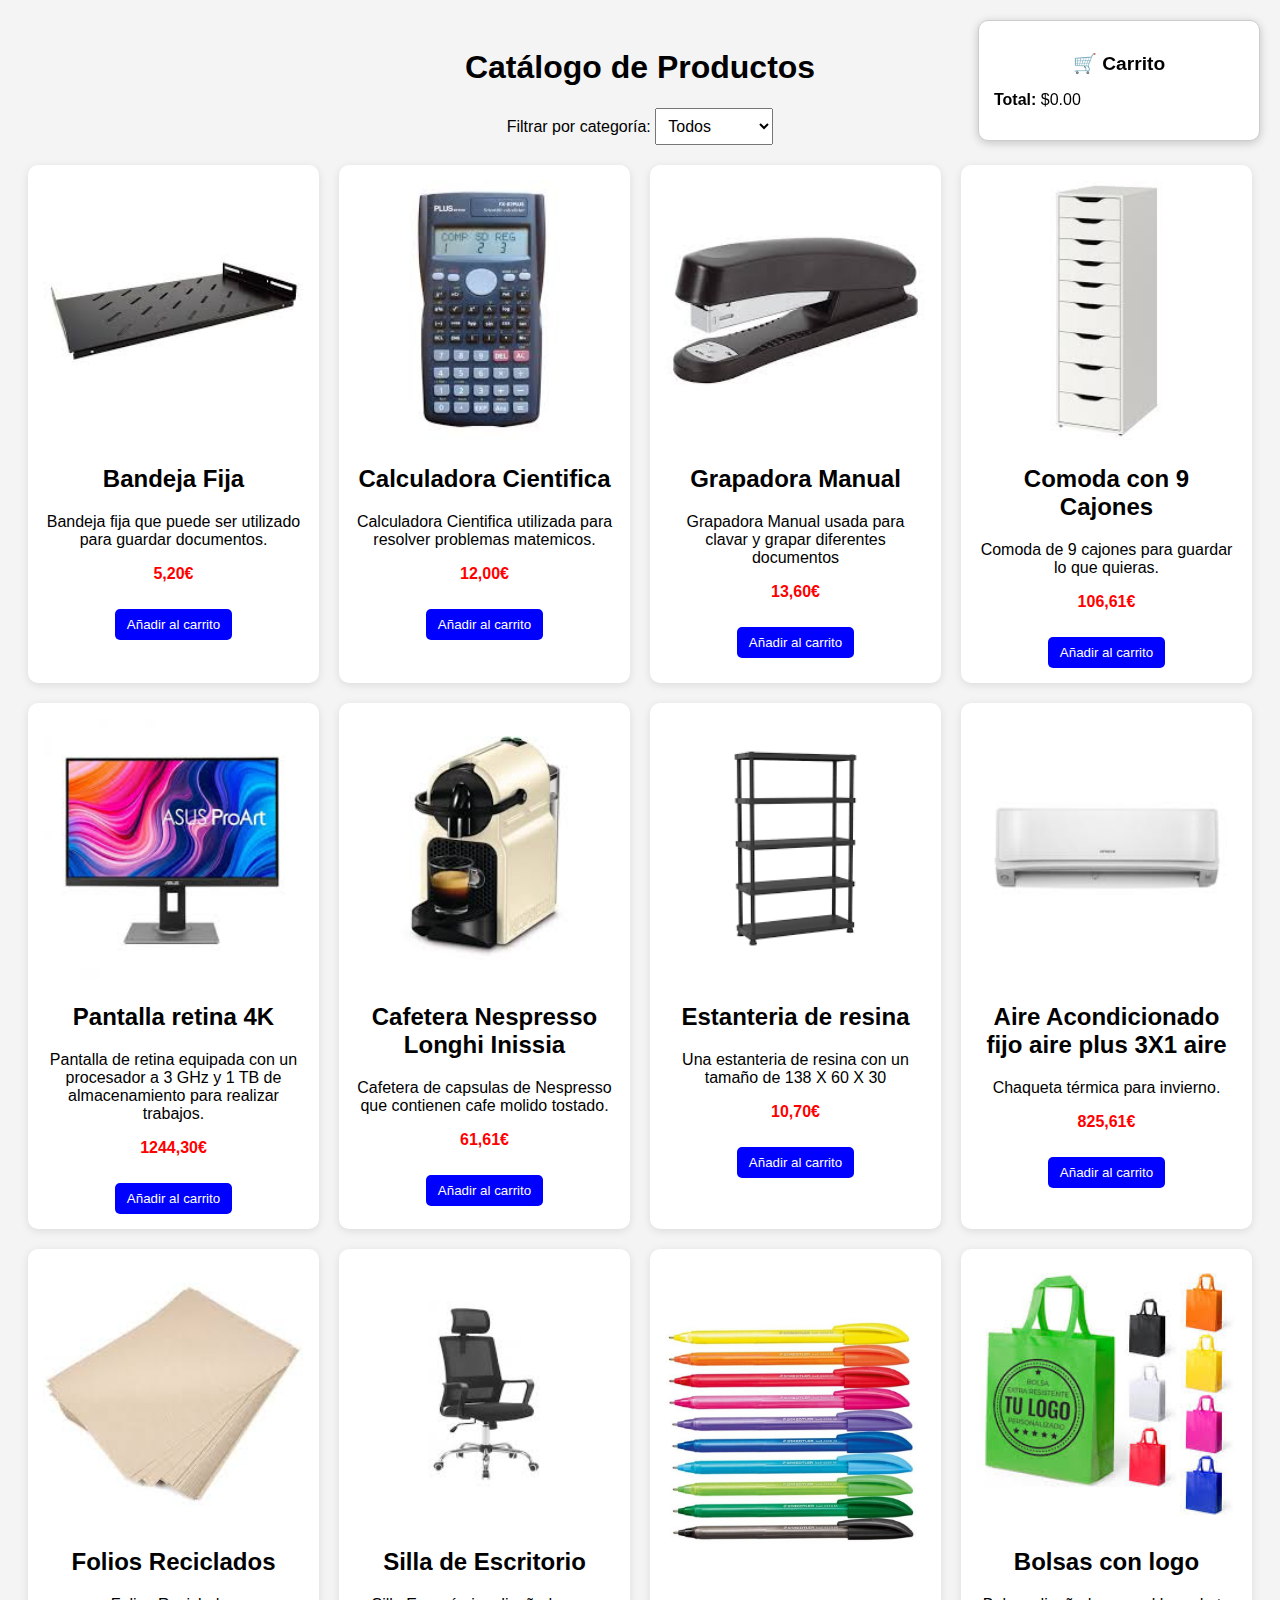
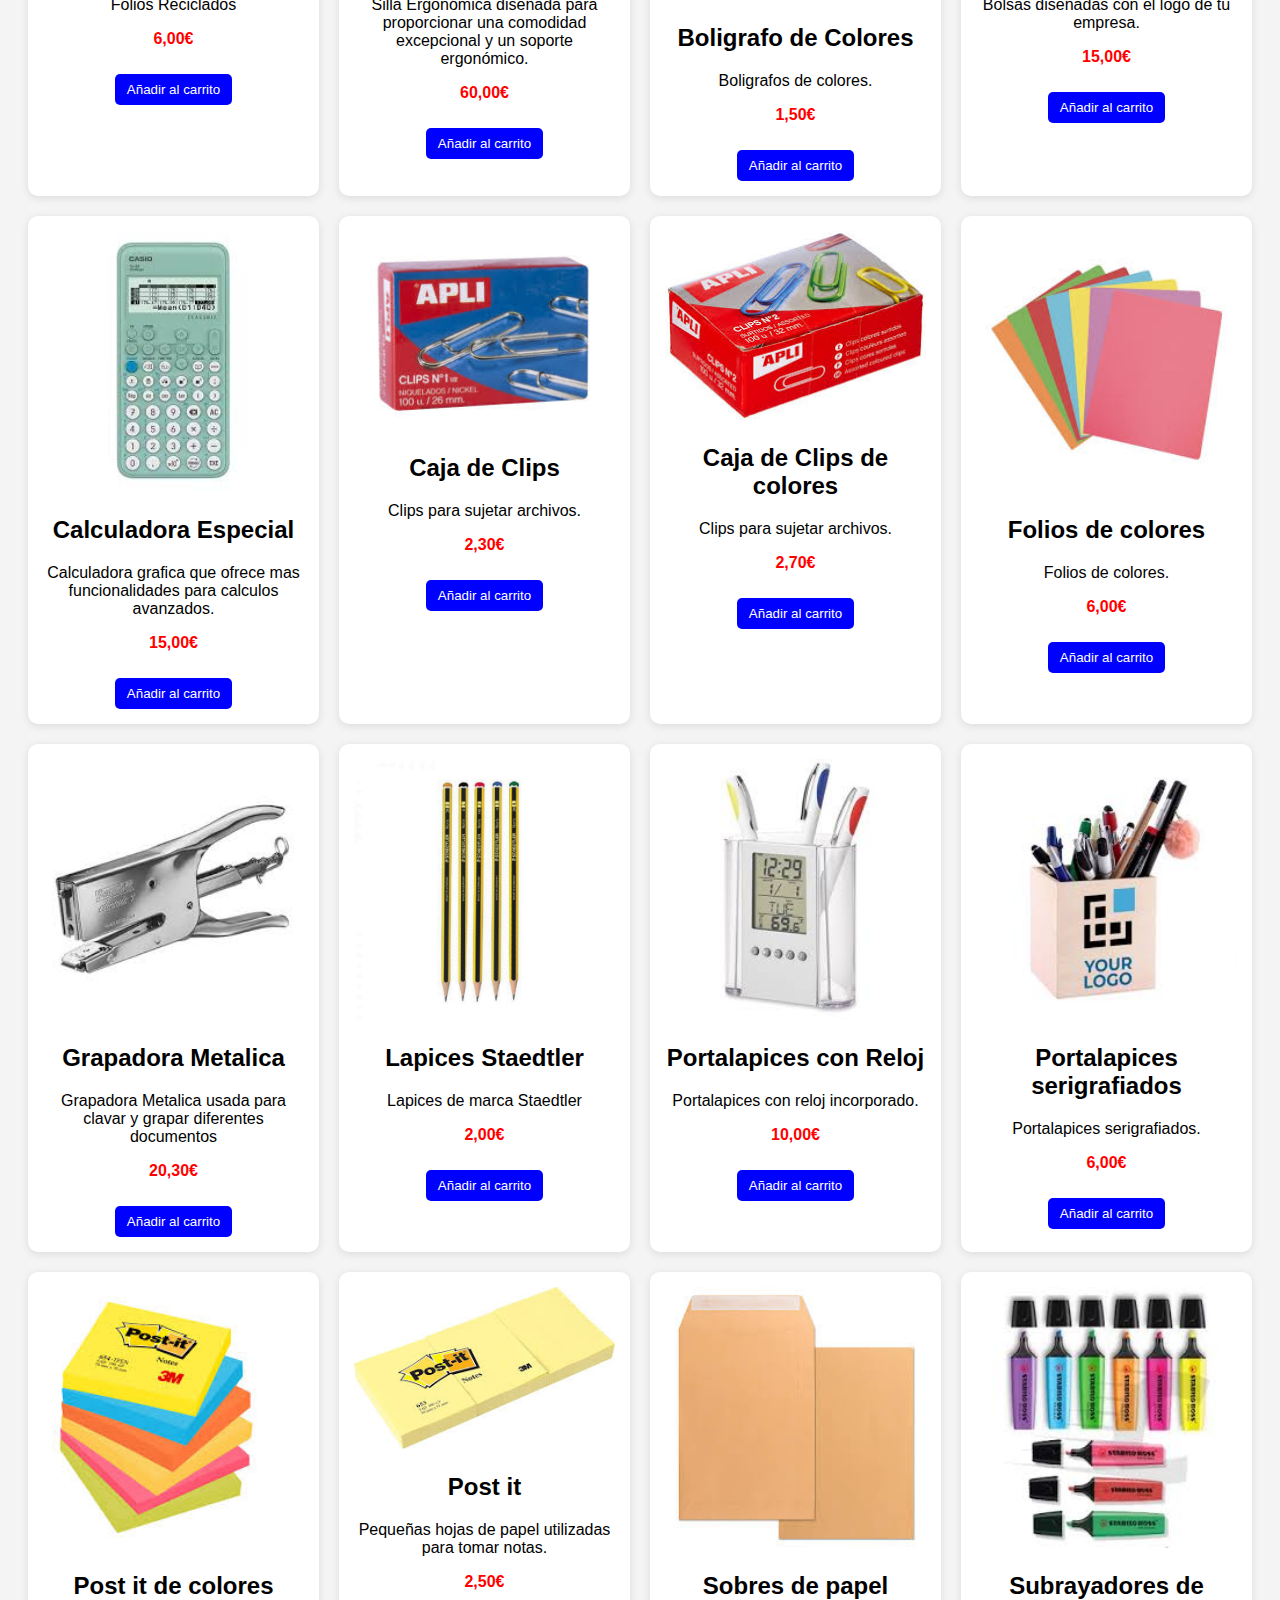
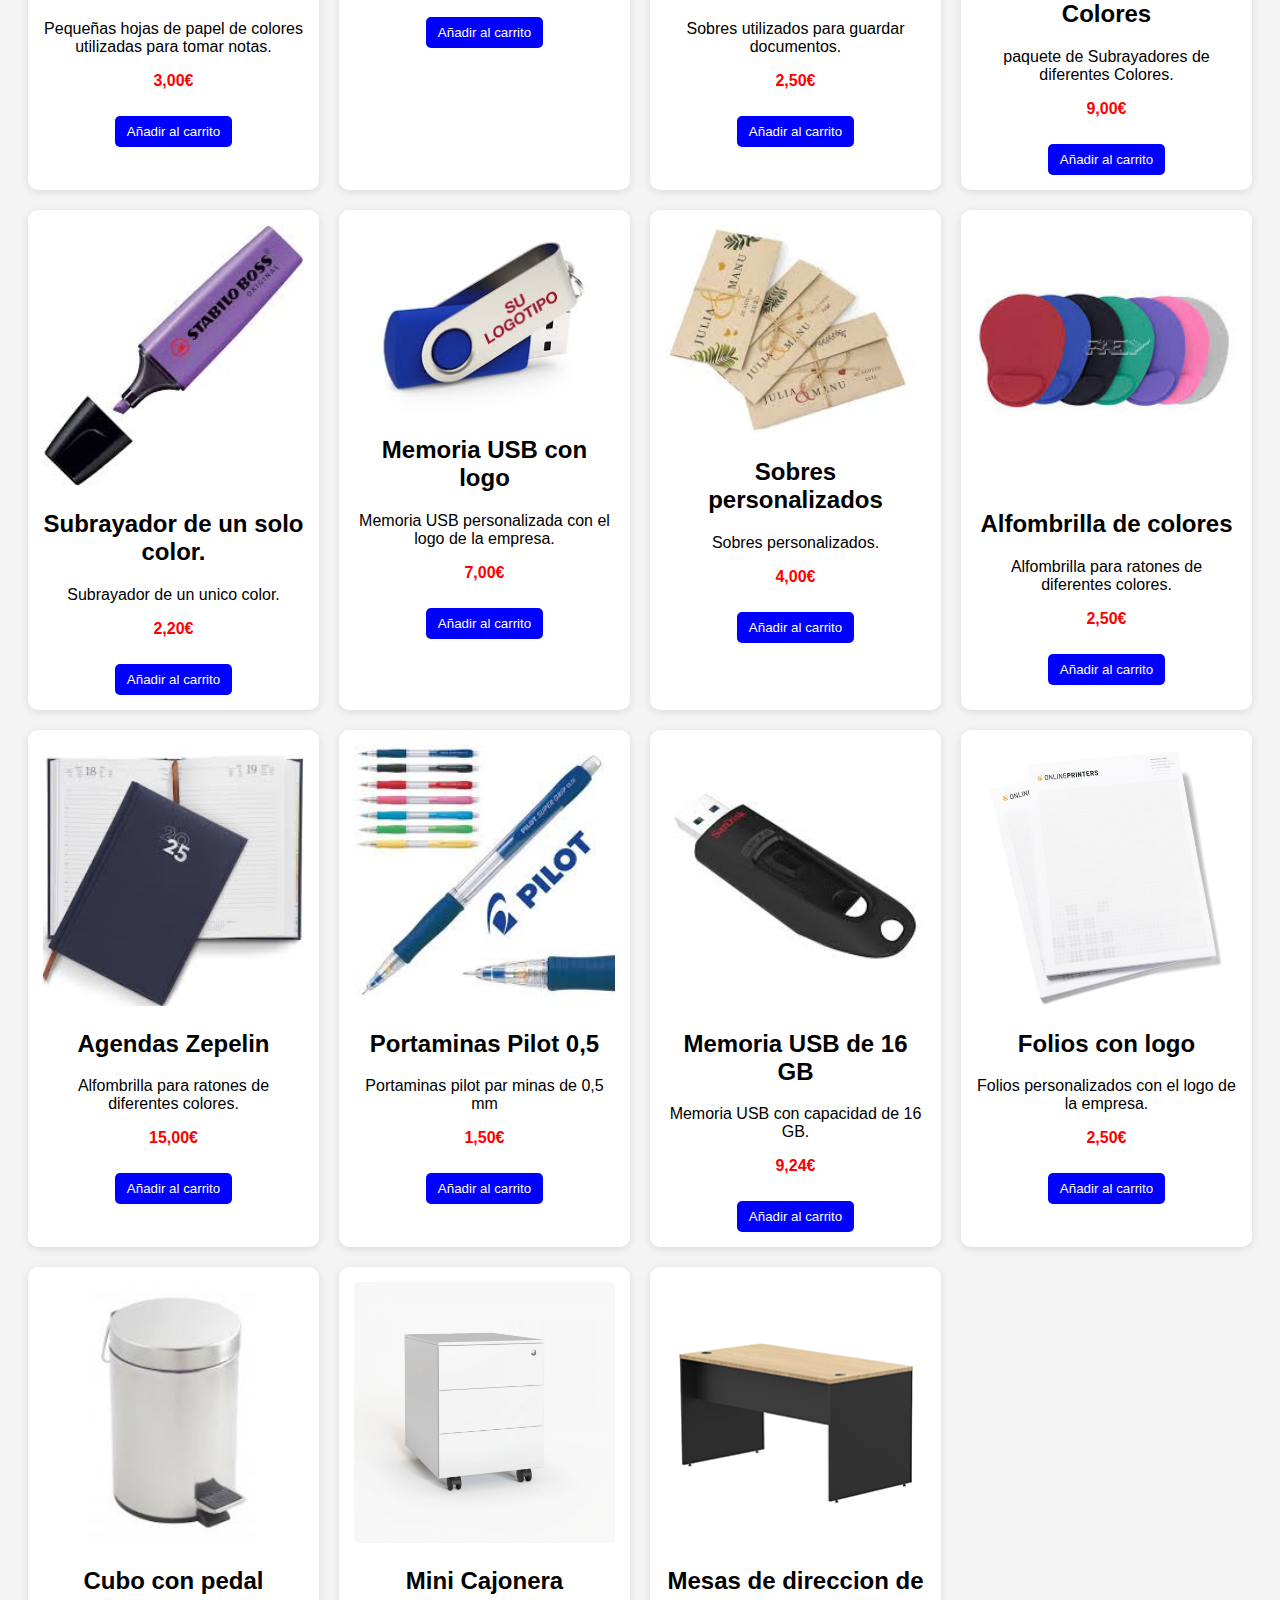
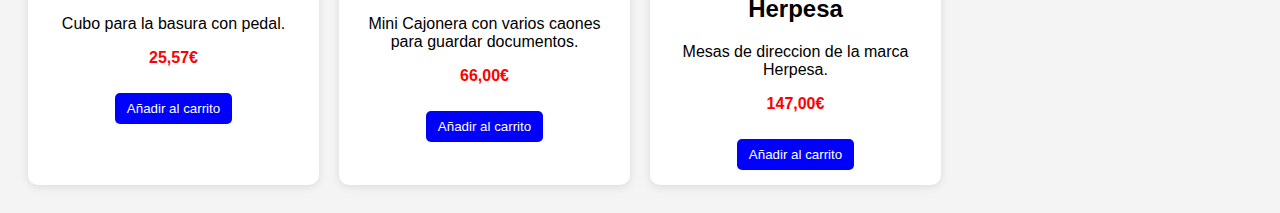
<file: Catalogo.html>
<!DOCTYPE html>
<html lang="es">
	<head>
		<title></title>
		<meta http-equiv="Content-Type" content="text/html;charset=utf-8"  />
		<meta http-equiv="Content-Style-Type" content="text/css" />
		<link rel="stylesheet" type="text/css" href="CatalogoCSS.css" />
		<link rel="icon" type="image/png" href="imagenes/Logo.png"/>
	</head>
	
	<body>
	<h1>Catálogo de Productos</h1>

  <div class="filtros">
    <label for="categoria">Filtrar por categoría:</label>
    <select id="categoria">
      <option value="todos">Todos</option>
      <option value="Mobiliario">Mobiliario</option>
      <option value="Informatica">Informatica</option>
      <option value="Materiales">Materiales</option>
    </select>
  </div>

  <div class="catalogo" id="idCatalogo">
    <div class="producto" >
      <img src="imagenes/Bandeja.jpg" alt="Bandeja Fija">
      <h2>Bandeja Fija</h2>
      <p>Bandeja fija que puede ser utilizado para guardar documentos.</p>
      <p class="precio">5,20€</p>
      <button>Añadir al carrito</button>
    </div>

    <div class="producto" >
      <img src="imagenes/calculadora.jpg" alt="Calculadora Cientifica">
      <h2>Calculadora Cientifica</h2>
      <p>Calculadora Cientifica utilizada para resolver problemas matemicos.</p>
      <p class="precio">12,00€</p>
      <button>Añadir al carrito</button>
    </div>

    <div class="producto" >
      <img src="imagenes/grapadora.jpg" alt="Grapadora Manual">
      <h2>Grapadora Manual</h2>
      <p>Grapadora Manual usada para clavar y grapar diferentes documentos</p>
      <p class="precio">13,60€</p>
      <button>Añadir al carrito</button>
    </div>

    <div class="producto" >
      <img src="imagenes/Comoda.jpg" alt="Comoda con 9 Cajones">
      <h2>Comoda con 9 Cajones</h2>
      <p>Comoda de 9 cajones para guardar lo que quieras.</p>
      <p class="precio">106,61€</p>
      <button>Añadir al carrito</button>
    </div>
	
    <div class="producto" >
      <img src="imagenes/pantalla.jpg" alt="Pantalla retina 4K con procesador a 3 GHZ 1TB de almacenamiento">
      <h2>Pantalla retina 4K</h2>
      <p>Pantalla de retina equipada con un procesador a 3 GHz y 1 TB de almacenamiento para realizar trabajos.</p>
      <p class="precio">1244,30€</p>
      <button>Añadir al carrito</button>
    </div>
    <div class="producto" >
      <img src="imagenes/cafetera.jpg" alt="Cafetera">
      <h2>Cafetera Nespresso Longhi Inissia</h2>
      <p>Cafetera de capsulas de Nespresso que contienen cafe molido tostado.</p>
      <p class="precio">61,61€</p>
      <button>Añadir al carrito</button>
    </div>
    <div class="producto" >
      <img src="imagenes/estanteria.png" alt="Estanteria">
      <h2>Estanteria de resina</h2>
      <p>Una estanteria de resina con un tamaño de 138 X 60 X 30 </p>
      <p class="precio">10,70€</p>
      <button>Añadir al carrito</button>
    </div>
    <div class="producto" >
      <img src="imagenes/aireAcondicionado.jpg" alt="Aire Acondicionado">
      <h2>Aire Acondicionado fijo aire plus 3X1 aire</h2>
      <p>Chaqueta térmica para invierno.</p>
      <p class="precio">825,61€</p>
      <button>Añadir al carrito</button>
    </div>
    <div class="producto" >
      <img src="imagenes/folios.jpg" alt="Folios Reclados">
      <h2>Folios Reciclados</h2>
      <p>Folios Reciclados</p>
      <p class="precio">6,00€</p>
      <button>Añadir al carrito</button>
    </div>
	
	<div class="producto" >
      <img src="imagenes/sillas.jpg" alt="Silla de escritorio">
      <h2>Silla de Escritorio</h2>
      <p>Silla Ergonómica diseñada para proporcionar una comodidad excepcional y un soporte ergonómico.</p>
      <p class="precio">60,00€</p>
      <button>Añadir al carrito</button>
    </div>
	
	<div class="producto" >
      <img src="imagenes/Boligrafos.jpg" alt="Boligrafos de colores">
      <h2>Boligrafo de Colores</h2>
      <p>Boligrafos de colores.</p>
      <p class="precio">1,50€</p>
      <button>Añadir al carrito</button>
    </div>
	
	<div class="producto" >
      <img src="imagenes/bolsas.jpg" alt="Bolsas con logo">
      <h2>Bolsas con logo</h2>
      <p>Bolsas diseñadas con el logo de tu empresa.</p>
      <p class="precio">15,00€</p>
      <button>Añadir al carrito</button>
    </div>
	
	<div class="producto" >
      <img src="imagenes/cEspecial.jpg" alt="Calculadora Especial">
      <h2>Calculadora Especial</h2>
      <p>Calculadora grafica que ofrece mas funcionalidades para calculos avanzados.<p>
      <p class="precio">15,00€</p>
      <button>Añadir al carrito</button>
    </div>
	
	<div class="producto" >
      <img src="imagenes/Clip.jpg" alt="Caja de Clips">
      <h2>Caja de Clips</h2>
      <p>Clips para sujetar archivos.</p>
      <p class="precio">2,30€</p>
      <button>Añadir al carrito</button>
    </div>
	
	<div class="producto" >
      <img src="imagenes/ClipColores.jpg" alt="Caja de Clips de colores">
      <h2>Caja de Clips de colores</h2>
      <p>Clips para sujetar archivos.</p>
      <p class="precio">2,70€</p>
      <button>Añadir al carrito</button>
    </div>
	
	<div class="producto" >
      <img src="imagenes/foliosColores.jpg" alt="Folios de colores">
      <h2>Folios de colores</h2>
      <p>Folios de colores.</p>
      <p class="precio">6,00€</p>
      <button>Añadir al carrito</button>
    </div>
	
    <div class="producto" >
      <img src="imagenes/grapadoraMetalica.jpg" alt="Grapadora Metalica">
      <h2>Grapadora Metalica</h2>
      <p>Grapadora Metalica usada para clavar y grapar diferentes documentos</p>
      <p class="precio">20,30€</p>
      <button>Añadir al carrito</button>
    </div>
	
	<div class="producto" >
      <img src="imagenes/lapices.jpg" alt="Lapices Staedtler">
      <h2>Lapices Staedtler</h2>
      <p>Lapices de marca Staedtler</p>
      <p class="precio">2,00€</p>
      <button>Añadir al carrito</button>
    </div>
	
	<div class="producto" >
      <img src="imagenes/PortaLapicesR.jpg" alt="Portalapices con Reloj">
      <h2>Portalapices con Reloj</h2>
      <p>Portalapices con reloj incorporado.</p>
      <p class="precio">10,00€</p>
      <button>Añadir al carrito</button>
    </div>
	
	<div class="producto" >
      <img src="imagenes/PortaLapicesL.jpg" alt="Portalapices serigrafiados">
      <h2>Portalapices serigrafiados</h2>
      <p>Portalapices serigrafiados.</p>
      <p class="precio">6,00€</p>
      <button>Añadir al carrito</button>
    </div>
	
	<div class="producto">
      <img src="imagenes/PostItColores.jpg" alt="Post it de colores">
      <h2>Post it de colores</h2>
      <p>Pequeñas hojas de papel de colores utilizadas para tomar notas.</p>
      <p class="precio">3,00€</p>
      <button>Añadir al carrito</button>
    </div>
	
	<div class="producto">
      <img src="imagenes/PostIt.jpg" alt="Post it">
      <h2>Post it</h2>
      <p>Pequeñas hojas de papel utilizadas para tomar notas.</p>
      <p class="precio">2,50€</p>
      <button>Añadir al carrito</button>
    </div>
	
	<div class="producto">
      <img src="imagenes/Sobres.jpg" alt="Sobres">
      <h2>Sobres de papel</h2>
      <p>Sobres utilizados para guardar documentos.</p>
      <p class="precio">2,50€</p>
      <button>Añadir al carrito</button>
    </div>
	
	<div class="producto">
      <img src="imagenes/SubrayadoresC.jpg" alt="Subrayadores de colores">
      <h2>Subrayadores de Colores</h2>
      <p>paquete de Subrayadores de diferentes Colores.</p>
      <p class="precio">9,00€</p>
      <button>Añadir al carrito</button>
    </div>
	
	<div class="producto">
      <img src="imagenes/SubrayadorU.jpg" alt="Subrayador de un unico color">
      <h2>Subrayador de un solo color.</h2>
      <p>Subrayador de un unico color.</p>
      <p class="precio">2,20€</p>
      <button>Añadir al carrito</button>
    </div>
	
	<div class="producto">
      <img src="imagenes/UsbLogo.jpg" alt="Memoria USB con logo">
      <h2>Memoria USB con logo</h2>
      <p>Memoria USB personalizada con el logo de la empresa.<p>
      <p class="precio">7,00€</p>
      <button>Añadir al carrito</button>
    </div>
	
	<div class="producto">
      <img src="imagenes/SobresP.jpg" alt="Sobres personalizados">
      <h2>Sobres personalizados</h2>
      <p>Sobres personalizados.</p>
      <p class="precio">4,00€</p>
      <button>Añadir al carrito</button>
    </div>
	
	<div class="producto">
      <img src="imagenes/Alfombrilla.jpg" alt="Alfombrilla de colores">
      <h2>Alfombrilla de colores</h2>
      <p>Alfombrilla para ratones de diferentes colores.</p>
      <p class="precio">2,50€</p>
      <button>Añadir al carrito</button>
    </div>
	
	<div class="producto">
      <img src="imagenes/Agenda.jpg" alt="Agendas zepelin">
      <h2>Agendas Zepelin</h2>
      <p>Alfombrilla para ratones de diferentes colores.</p>
      <p class="precio">15,00€</p>
      <button>Añadir al carrito</button>
    </div>
	
	<div class="producto">
      <img src="imagenes/PortaminasP.jpg" alt="Portaminas Pilot 0,5">
      <h2>Portaminas Pilot 0,5</h2>
      <p>Portaminas pilot par minas de 0,5 mm</p>
      <p class="precio">1,50€</p>
      <button>Añadir al carrito</button>
    </div>
	
	<div class="producto">
      <img src="imagenes/USB16GB.jpg" alt="Memoria USB de 16 GB">
      <h2>Memoria USB de 16 GB</h2>
      <p>Memoria USB con capacidad de 16 GB.</p>
      <p class="precio">9,24€</p>
      <button>Añadir al carrito</button>
    </div>
	
	<div class="producto">
      <img src="imagenes/foliosP.jpg" alt="Folios con logo">
      <h2>Folios con logo</h2>
      <p>Folios personalizados con el logo de la empresa.</p>
      <p class="precio">2,50€</p>
      <button>Añadir al carrito</button>
    </div>
	
	<div class="producto">
      <img src="imagenes/CuboP.jpg" alt="Cubo pedal">
      <h2>Cubo con pedal</h2>
      <p>Cubo para la basura con pedal.</p>
      <p class="precio">25,57€</p>
      <button>Añadir al carrito</button>
    </div>
	
	<div class="producto">
      <img src="imagenes/MCajonera.jpg" alt="Mini Cajonera">
      <h2>Mini Cajonera</h2>
      <p>Mini Cajonera con varios caones para guardar documentos.</p>
      <p class="precio">66,00€</p>
      <button>Añadir al carrito</button>
    </div>
	
	<div class="producto">
      <img src="imagenes/MesasDireccion.png" alt="Mesas de direccion">
      <h2>Mesas de direccion de Herpesa</h2>
      <p>Mesas de direccion de la marca Herpesa.</p>
      <p class="precio">147,00€</p>
      <button>Añadir al carrito</button>
    </div>
  </div>

  <div id="carrito">
    <h2>🛒 Carrito</h2>
    <ul id="listaCarrito"></ul>
    <p><strong>Total:</strong> $<span id="total">0.00</span></p>
  </div>




	




	</body>
</html>
</file>
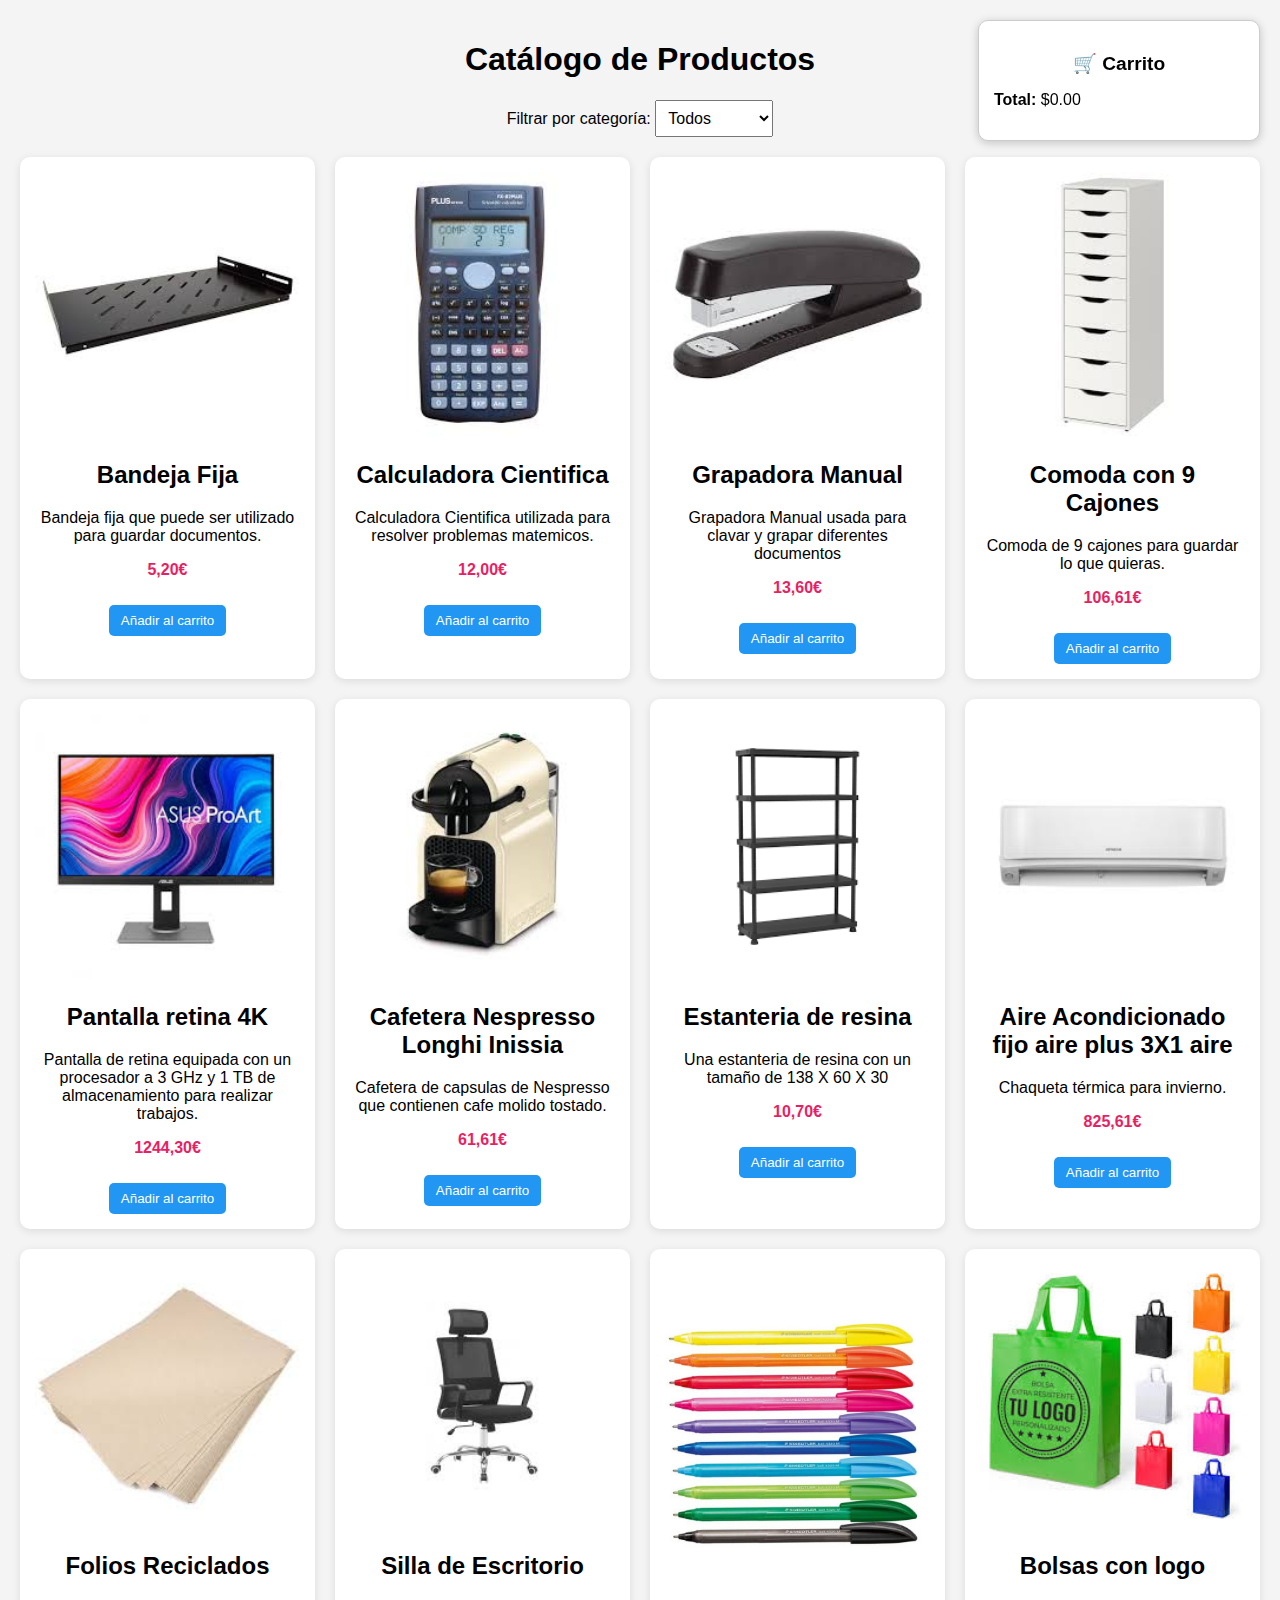
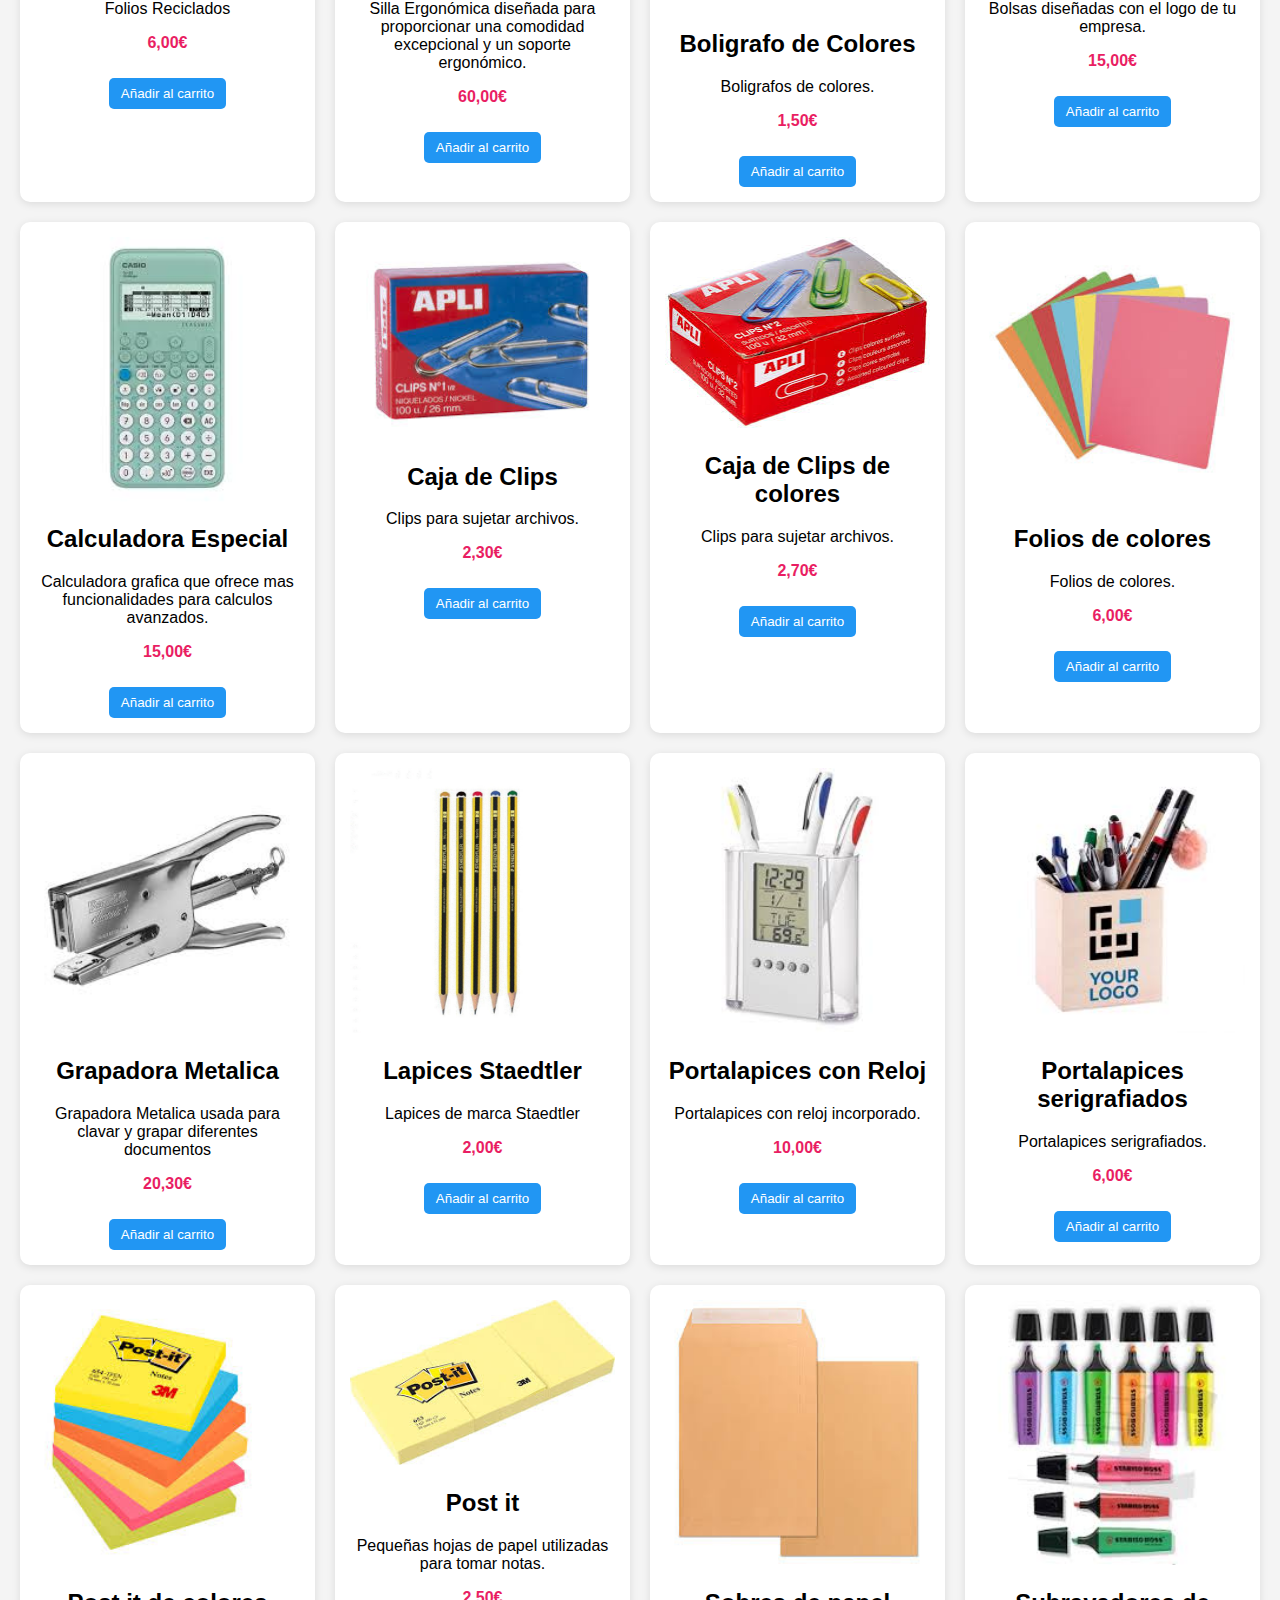
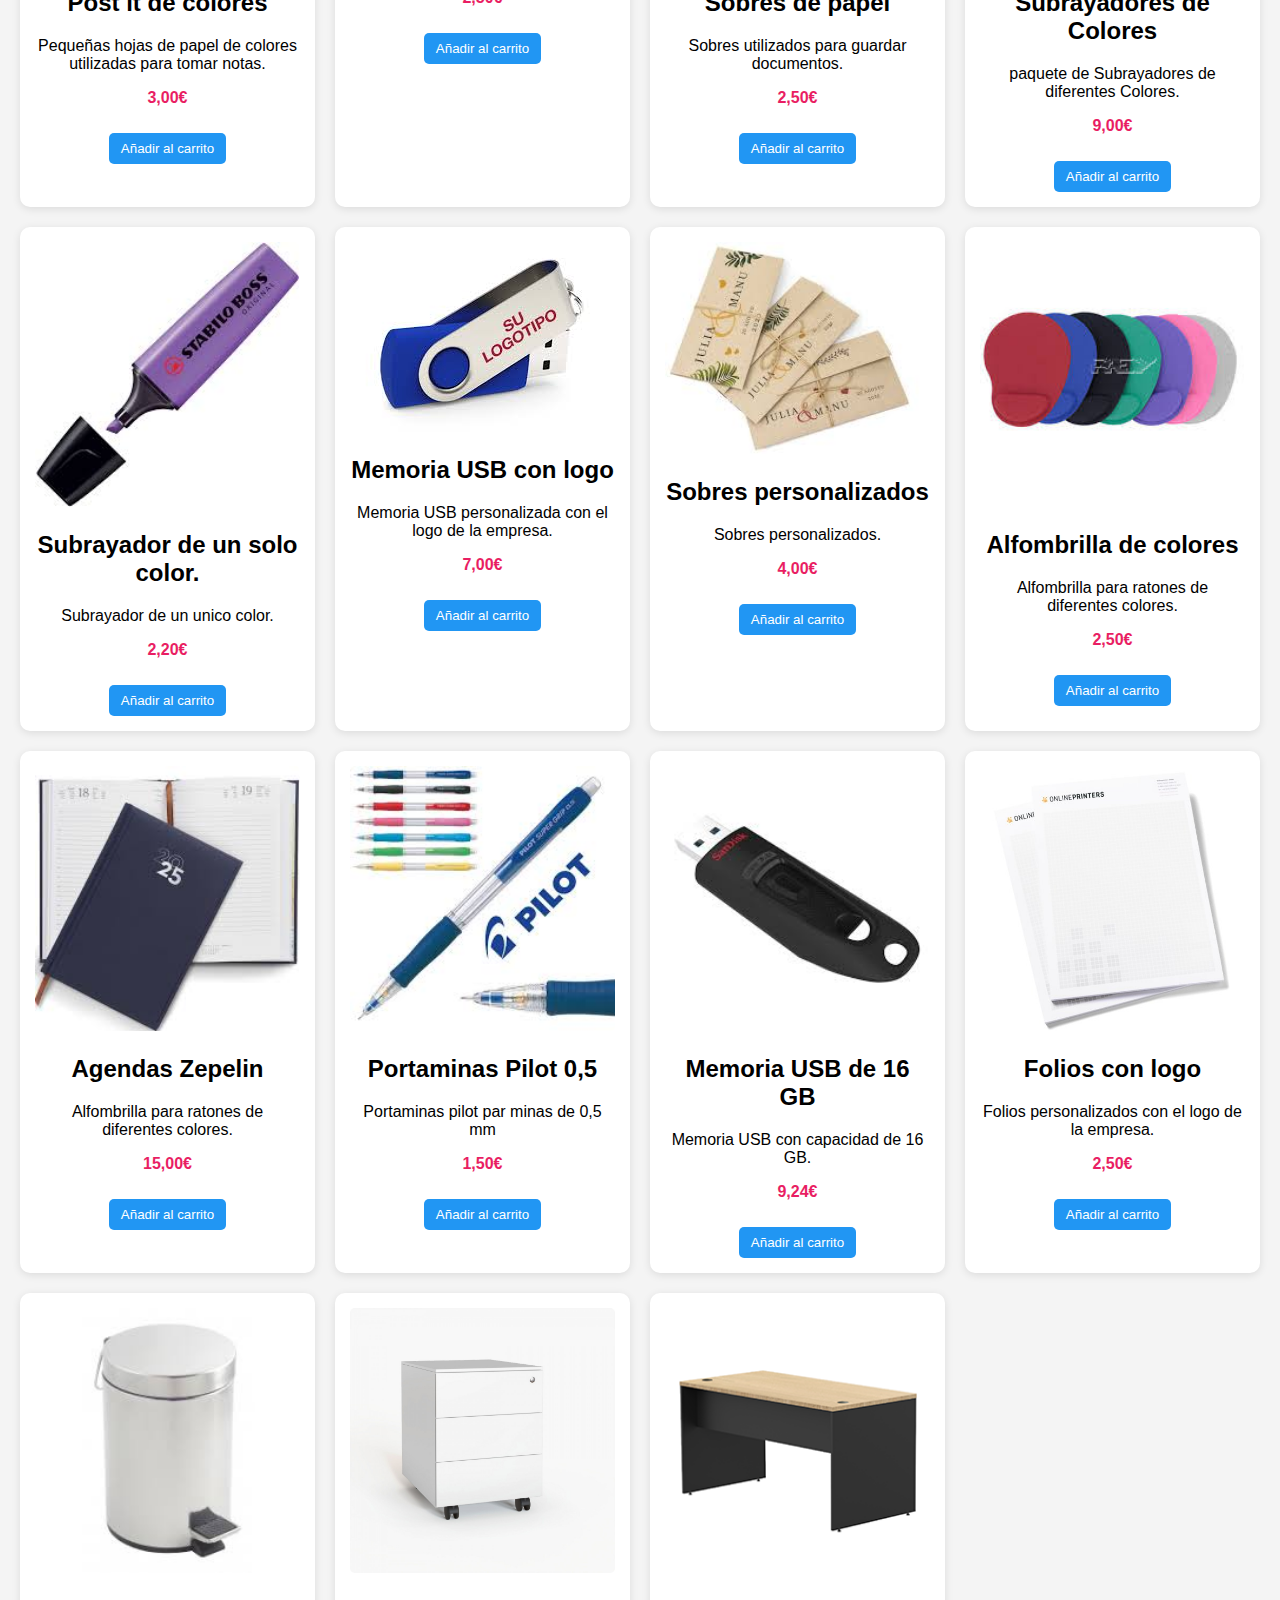
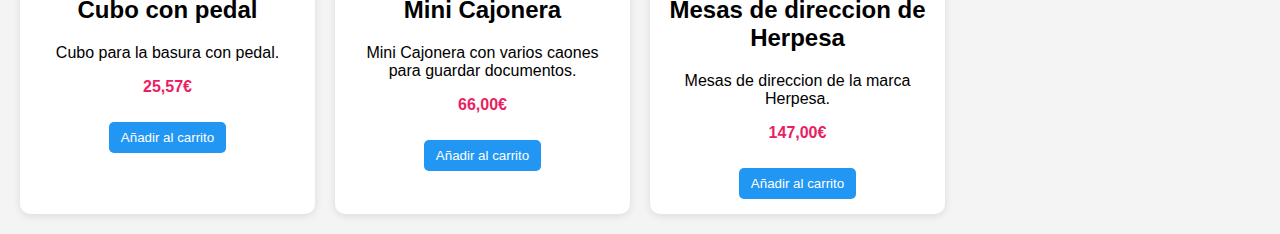
<file: Proyecto Recyclon/Catalogo.html>
<!DOCTYPE html>
<html>
	<head>
		<title></title>
		<meta http-equiv="Content-Type" content="text/html;charset=utf-8"  />
		<meta http-equiv="Content-Style-Type" content="text/css" />
		<link rel="stylesheet" type="text/css" href="CatalogoCSS.css" />
		<link rel="icon" type="image/png" href="imagenes/Logo.png"/>
	</head>
	
	<body>
	<h1>Catálogo de Productos</h1>

  <div class="filtros">
    <label for="categoria">Filtrar por categoría:</label>
    <select id="categoria">
      <option value="todos">Todos</option>
      <option value="Mobiliario">Mobiliario</option>
      <option value="Informatica">Informatica</option>
      <option value="Materiales">Materiales</option>
    </select>
  </div>

  <div class="catalogo" id="idCatalogo">
    <div class="producto" >
      <img src="imagenes/Bandeja.jpg" alt="Bandeja Fija">
      <h2>Bandeja Fija</h2>
      <p>Bandeja fija que puede ser utilizado para guardar documentos.</p>
      <p class="precio">5,20€</p>
      <button>Añadir al carrito</button>
    </div>

    <div class="producto" >
      <img src="imagenes/calculadora.jpg" alt="Calculadora Cientifica">
      <h2>Calculadora Cientifica</h2>
      <p>Calculadora Cientifica utilizada para resolver problemas matemicos.</p>
      <p class="precio">12,00€</p>
      <button>Añadir al carrito</button>
    </div>

    <div class="producto" >
      <img src="imagenes/grapadora.jpg" alt="Grapadora Manual">
      <h2>Grapadora Manual</h2>
      <p>Grapadora Manual usada para clavar y grapar diferentes documentos</p>
      <p class="precio">13,60€</p>
      <button>Añadir al carrito</button>
    </div>

    <div class="producto" >
      <img src="imagenes/Comoda.jpg" alt="Comoda con 9 Cajones">
      <h2>Comoda con 9 Cajones</h2>
      <p>Comoda de 9 cajones para guardar lo que quieras.</p>
      <p class="precio">106,61€</p>
      <button>Añadir al carrito</button>
    </div>
	
    <div class="producto" >
      <img src="imagenes/pantalla.jpg" alt="Pantalla retina 4K con procesador a 3 GHZ 1TB de almacenamiento">
      <h2>Pantalla retina 4K</h2>
      <p>Pantalla de retina equipada con un procesador a 3 GHz y 1 TB de almacenamiento para realizar trabajos.</p>
      <p class="precio">1244,30€</p>
      <button>Añadir al carrito</button>
    </div>
    <div class="producto" >
      <img src="imagenes/cafetera.jpg" alt="Cafetera">
      <h2>Cafetera Nespresso Longhi Inissia</h2>
      <p>Cafetera de capsulas de Nespresso que contienen cafe molido tostado.</p>
      <p class="precio">61,61€</p>
      <button>Añadir al carrito</button>
    </div>
    <div class="producto" >
      <img src="imagenes/estanteria.png" alt="Estanteria">
      <h2>Estanteria de resina</h2>
      <p>Una estanteria de resina con un tamaño de 138 X 60 X 30 </p>
      <p class="precio">10,70€</p>
      <button>Añadir al carrito</button>
    </div>
    <div class="producto" >
      <img src="imagenes/aireAcondicionado.jpg" alt="Aire Acondicionado">
      <h2>Aire Acondicionado fijo aire plus 3X1 aire</h2>
      <p>Chaqueta térmica para invierno.</p>
      <p class="precio">825,61€</p>
      <button>Añadir al carrito</button>
    </div>
    <div class="producto" >
      <img src="imagenes/folios.jpg" alt="Folios Reclados">
      <h2>Folios Reciclados</h2>
      <p>Folios Reciclados</p>
      <p class="precio">6,00€</p>
      <button>Añadir al carrito</button>
    </div>
	
	<div class="producto" >
      <img src="imagenes/sillas.jpg" alt="Silla de escritorio">
      <h2>Silla de Escritorio</h2>
      <p>Silla Ergonómica diseñada para proporcionar una comodidad excepcional y un soporte ergonómico.</p>
      <p class="precio">60,00€</p>
      <button>Añadir al carrito</button>
    </div>
	
	<div class="producto" >
      <img src="imagenes/Boligrafos.jpg" alt="Boligrafos de colores">
      <h2>Boligrafo de Colores</h2>
      <p>Boligrafos de colores.</p>
      <p class="precio">1,50€</p>
      <button>Añadir al carrito</button>
    </div>
	
	<div class="producto" >
      <img src="imagenes/bolsas.jpg" alt="Bolsas con logo">
      <h2>Bolsas con logo</h2>
      <p>Bolsas diseñadas con el logo de tu empresa.</p>
      <p class="precio">15,00€</p>
      <button>Añadir al carrito</button>
    </div>
	
	<div class="producto" >
      <img src="imagenes/cEspecial.jpg" alt="Calculadora Especial">
      <h2>Calculadora Especial</h2>
      <p>Calculadora grafica que ofrece mas funcionalidades para calculos avanzados.<p>
      <p class="precio">15,00€</p>
      <button>Añadir al carrito</button>
    </div>
	
	<div class="producto" >
      <img src="imagenes/Clip.jpg" alt="Caja de Clips">
      <h2>Caja de Clips</h2>
      <p>Clips para sujetar archivos.</p>
      <p class="precio">2,30€</p>
      <button>Añadir al carrito</button>
    </div>
	
	<div class="producto" >
      <img src="imagenes/ClipColores.jpg" alt="Caja de Clips de colores">
      <h2>Caja de Clips de colores</h2>
      <p>Clips para sujetar archivos.</p>
      <p class="precio">2,70€</p>
      <button>Añadir al carrito</button>
    </div>
	
	<div class="producto" >
      <img src="imagenes/foliosColores.jpg" alt="Folios de colores">
      <h2>Folios de colores</h2>
      <p>Folios de colores.</p>
      <p class="precio">6,00€</p>
      <button>Añadir al carrito</button>
    </div>
	
    <div class="producto" >
      <img src="imagenes/grapadoraMetalica.jpg" alt="Grapadora Metalica">
      <h2>Grapadora Metalica</h2>
      <p>Grapadora Metalica usada para clavar y grapar diferentes documentos</p>
      <p class="precio">20,30€</p>
      <button>Añadir al carrito</button>
    </div>
	
	<div class="producto" >
      <img src="imagenes/lapices.jpg" alt="Lapices Staedtler">
      <h2>Lapices Staedtler</h2>
      <p>Lapices de marca Staedtler</p>
      <p class="precio">2,00€</p>
      <button>Añadir al carrito</button>
    </div>
	
	<div class="producto" >
      <img src="imagenes/PortaLapicesR.jpg" alt="Portalapices con Reloj">
      <h2>Portalapices con Reloj</h2>
      <p>Portalapices con reloj incorporado.</p>
      <p class="precio">10,00€</p>
      <button>Añadir al carrito</button>
    </div>
	
	<div class="producto" >
      <img src="imagenes/PortaLapicesL.jpg" alt="Portalapices serigrafiados">
      <h2>Portalapices serigrafiados</h2>
      <p>Portalapices serigrafiados.</p>
      <p class="precio">6,00€</p>
      <button>Añadir al carrito</button>
    </div>
	
	<div class="producto">
      <img src="imagenes/PostItColores.jpg" alt="Post it de colores">
      <h2>Post it de colores</h2>
      <p>Pequeñas hojas de papel de colores utilizadas para tomar notas.</p>
      <p class="precio">3,00€</p>
      <button>Añadir al carrito</button>
    </div>
	
	<div class="producto">
      <img src="imagenes/PostIt.jpg" alt="Post it">
      <h2>Post it</h2>
      <p>Pequeñas hojas de papel utilizadas para tomar notas.</p>
      <p class="precio">2,50€</p>
      <button>Añadir al carrito</button>
    </div>
	
	<div class="producto">
      <img src="imagenes/Sobres.jpg" alt="Sobres">
      <h2>Sobres de papel</h2>
      <p>Sobres utilizados para guardar documentos.</p>
      <p class="precio">2,50€</p>
      <button>Añadir al carrito</button>
    </div>
	
	<div class="producto">
      <img src="imagenes/SubrayadoresC.jpg" alt="Subrayadores de colores">
      <h2>Subrayadores de Colores</h2>
      <p>paquete de Subrayadores de diferentes Colores.</p>
      <p class="precio">9,00€</p>
      <button>Añadir al carrito</button>
    </div>
	
	<div class="producto">
      <img src="imagenes/SubrayadorU.jpg" alt="Subrayador de un unico color">
      <h2>Subrayador de un solo color.</h2>
      <p>Subrayador de un unico color.</p>
      <p class="precio">2,20€</p>
      <button>Añadir al carrito</button>
    </div>
	
	<div class="producto">
      <img src="imagenes/UsbLogo.jpg" alt="Memoria USB con logo">
      <h2>Memoria USB con logo</h2>
      <p>Memoria USB personalizada con el logo de la empresa.<p>
      <p class="precio">7,00€</p>
      <button>Añadir al carrito</button>
    </div>
	
	<div class="producto">
      <img src="imagenes/SobresP.jpg" alt="Sobres personalizados">
      <h2>Sobres personalizados</h2>
      <p>Sobres personalizados.</p>
      <p class="precio">4,00€</p>
      <button>Añadir al carrito</button>
    </div>
	
	<div class="producto">
      <img src="imagenes/Alfombrilla.jpg" alt="Alfombrilla de colores">
      <h2>Alfombrilla de colores</h2>
      <p>Alfombrilla para ratones de diferentes colores.</p>
      <p class="precio">2,50€</p>
      <button>Añadir al carrito</button>
    </div>
	
	<div class="producto">
      <img src="imagenes/Agenda.jpg" alt="Agendas zepelin">
      <h2>Agendas Zepelin</h2>
      <p>Alfombrilla para ratones de diferentes colores.</p>
      <p class="precio">15,00€</p>
      <button>Añadir al carrito</button>
    </div>
	
	<div class="producto">
      <img src="imagenes/PortaminasP.jpg" alt="Portaminas Pilot 0,5">
      <h2>Portaminas Pilot 0,5</h2>
      <p>Portaminas pilot par minas de 0,5 mm</p>
      <p class="precio">1,50€</p>
      <button>Añadir al carrito</button>
    </div>
	
	<div class="producto">
      <img src="imagenes/USB16GB.jpg" alt="Memoria USB de 16 GB">
      <h2>Memoria USB de 16 GB</h2>
      <p>Memoria USB con capacidad de 16 GB.</p>
      <p class="precio">9,24€</p>
      <button>Añadir al carrito</button>
    </div>
	
	<div class="producto">
      <img src="imagenes/foliosP.jpg" alt="Folios con logo">
      <h2>Folios con logo</h2>
      <p>Folios personalizados con el logo de la empresa.</p>
      <p class="precio">2,50€</p>
      <button>Añadir al carrito</button>
    </div>
	
	<div class="producto">
      <img src="imagenes/CuboP.jpg" alt="Cubo pedal">
      <h2>Cubo con pedal</h2>
      <p>Cubo para la basura con pedal.</p>
      <p class="precio">25,57€</p>
      <button>Añadir al carrito</button>
    </div>
	
	<div class="producto">
      <img src="imagenes/MCajonera.jpg" alt="Mini Cajonera">
      <h2>Mini Cajonera</h2>
      <p>Mini Cajonera con varios caones para guardar documentos.</p>
      <p class="precio">66,00€</p>
      <button>Añadir al carrito</button>
    </div>
	
	<div class="producto">
      <img src="imagenes/MesasDireccion.png" alt="Mesas de direccion">
      <h2>Mesas de direccion de Herpesa</h2>
      <p>Mesas de direccion de la marca Herpesa.</p>
      <p class="precio">147,00€</p>
      <button>Añadir al carrito</button>
    </div>
  </div>

  <div id="carrito">
    <h2>🛒 Carrito</h2>
    <ul id="listaCarrito"></ul>
    <p><strong>Total:</strong> $<span id="total">0.00</span></p>
  </div>




	




	</body>
</html>
</file>
<file: CatalogoCSS.css>
body {
      font-family: Arial, sans-serif;
      background: #f4f4f4;
      padding: 20px;
    }
    h1, h2 {
      text-align: center;
    }

    .filtros {
      text-align: center;
      margin-bottom: 20px;
    }

    select {
      padding: 8px;
      font-size: 16px;
    }

    .catalogo {
      display: grid;
      grid-template-columns: repeat(auto-fill, minmax(250px, 1fr));
      gap: 20px;
    }

    .producto {
      background: white;
      border-radius: 10px;
      padding: 15px;
      text-align: center;
      box-shadow: 0 2px 8px rgba(0,0,0,0.1);
    }

    .producto img {
      width: 100%;
      height: auto;
      border-radius: 5px;
    }

    .precio {
      color: red;
      font-weight: bold;
    }

    button {
      background: blue;
      color: white;
      padding: 8px 12px;
      border: none;
      border-radius: 5px;
      cursor: pointer;
      margin-top: 10px;
    }

    #carrito {
      position: fixed;
      top: 20px;
      right: 20px;
      background-color: white;
      border: 1px solid #ccc;
      padding: 15px;
      width: 250px;
      border-radius: 10px;
      box-shadow: 0 2px 10px rgba(0,0,0,0.2);
    }

    #carrito ul {
      list-style: none;
      padding: 0;
    }

    #carrito li {
      margin-bottom: 8px;
    }

    #carrito h2 {
      font-size: 1.2em;
    }

    .oculto {
      display: none;
    }
</file>
<file: Proyecto Recyclon/CatalogoCSS.css>
body {
      font-family: Arial, sans-serif;
      background: #f4f4f4;
      margin: 0;
      padding: 20px;
    }
    h1, h2 {
      text-align: center;
    }

    .filtros {
      text-align: center;
      margin-bottom: 20px;
    }

    select {
      padding: 8px;
      font-size: 16px;
    }

    .catalogo {
      display: grid;
      grid-template-columns: repeat(auto-fill, minmax(250px, 1fr));
      gap: 20px;
    }

    .producto {
      background: white;
      border-radius: 10px;
      padding: 15px;
      text-align: center;
      box-shadow: 0 2px 8px rgba(0,0,0,0.1);
    }

    .producto img {
      width: 100%;
      height: auto;
      border-radius: 5px;
    }

    .precio {
      color: #e91e63;
      font-weight: bold;
    }

    button {
      background: #2196f3;
      color: white;
      padding: 8px 12px;
      border: none;
      border-radius: 5px;
      cursor: pointer;
      margin-top: 10px;
    }

    #carrito {
      position: fixed;
      top: 20px;
      right: 20px;
      background: white;
      border: 1px solid #ccc;
      padding: 15px;
      width: 250px;
      border-radius: 10px;
      box-shadow: 0 2px 10px rgba(0,0,0,0.2);
    }

    #carrito ul {
      list-style: none;
      padding: 0;
    }

    #carrito li {
      margin-bottom: 8px;
    }

    #carrito h2 {
      font-size: 1.2em;
    }

    .oculto {
      display: none;
    }
</file>
